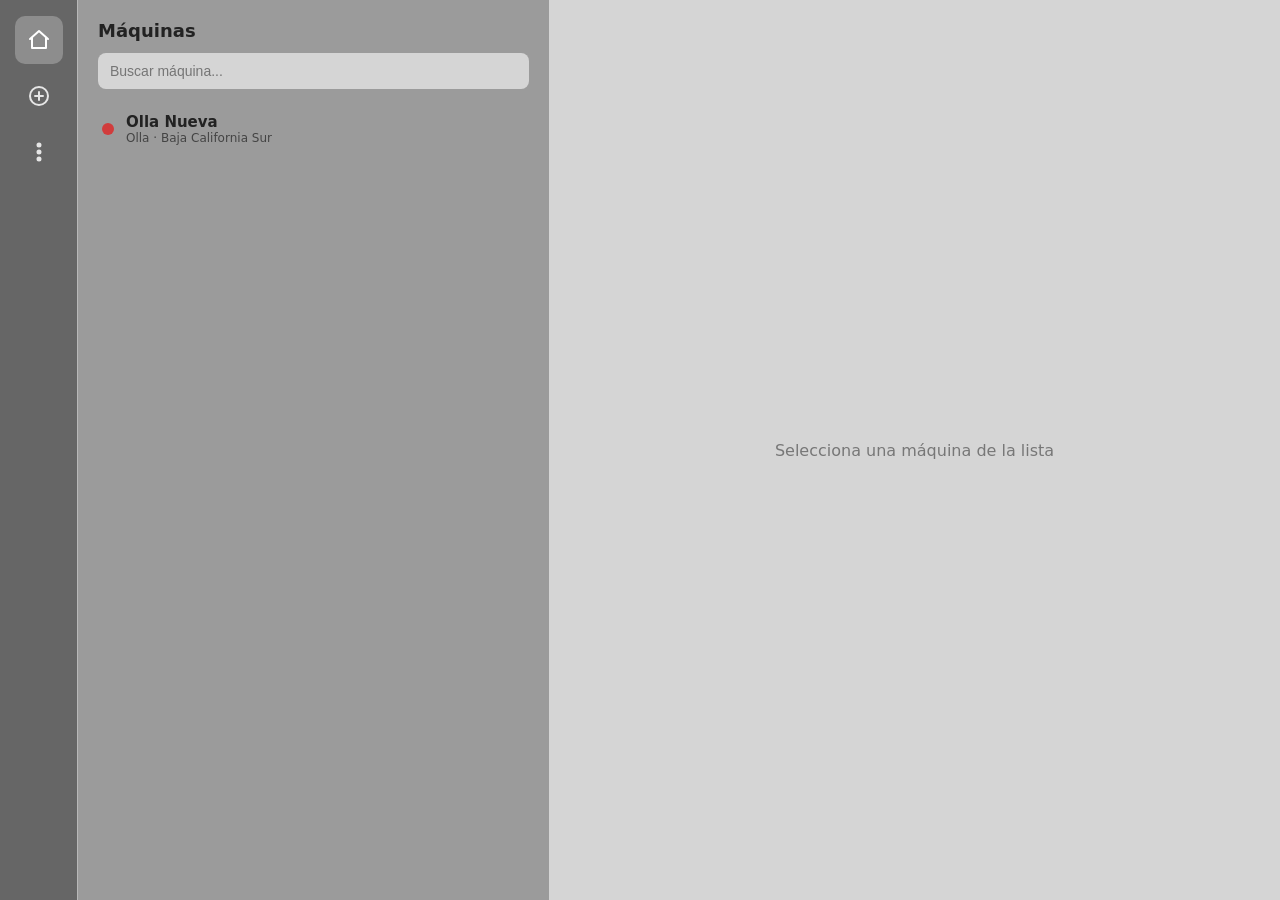
<file: old-index/index.html>
<!DOCTYPE html>
<html lang="es">
<head>
<meta charset="UTF-8">
<meta name="viewport" content="width=device-width, initial-scale=1">
<title>UI beta del check list</title>
<link rel="stylesheet" href="index.css">
</head>
<body>
<div class="app">

  <nav class="sidebar">
    <button class="active" data-view="machines" title="Máquinas">
      <svg viewBox="0 0 24 24"><path d="M3 11l9-8 9 8"/><path d="M5 10v10h14V10"/></svg>
    </button>
    <button data-view="new" title="Nuevo registro">
      <svg viewBox="0 0 24 24"><circle cx="12" cy="12" r="9"/><path d="M12 8v8M8 12h8"/></svg>
    </button>
    <button id="btn-menu" title="Más opciones">
      <svg viewBox="0 0 24 24"><circle cx="12" cy="5" r="1.5" fill="currentColor"/><circle cx="12" cy="12" r="1.5" fill="currentColor"/><circle cx="12" cy="19" r="1.5" fill="currentColor"/></svg>
    </button>
  </nav>

  <aside class="panel">
    <div class="panel-head">
      <h2>Máquinas</h2>
      <input id="search" type="search" placeholder="Buscar máquina...">
    </div>
    <ul class="list" id="list"></ul>
  </aside>

  <main class="main" id="main"></main>

</div>

<div class="menu" id="menu" hidden>
  <button type="button" data-action="edit">Editar información</button>
  <button type="button" data-action="manage">Administrar unidades</button>
</div>

<div class="toast" id="toast"></div>

<script src="index.js"></script>
</body>
</html>
</file>
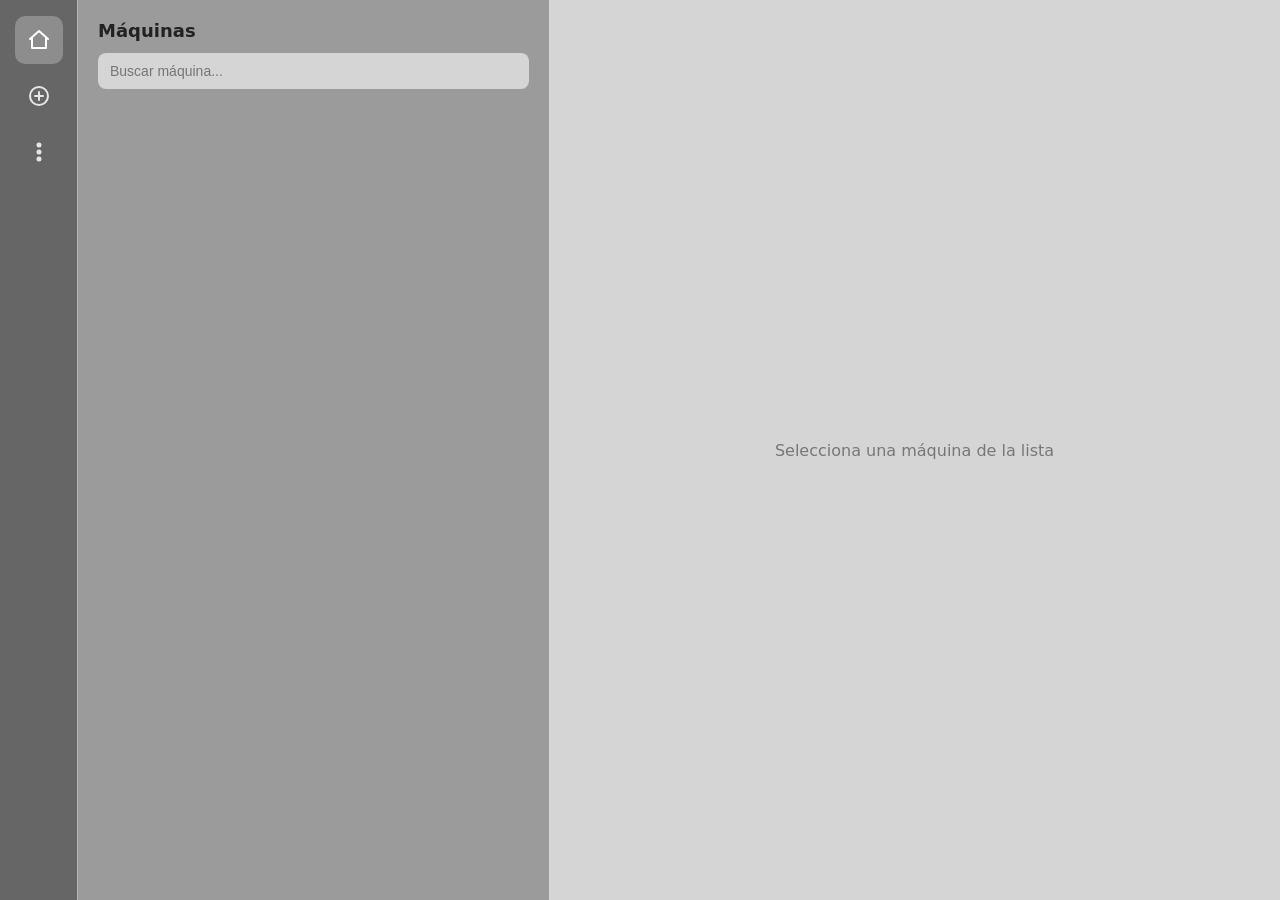
<file: gerente.html>
<!DOCTYPE html>
<html lang="es">
<head>
<meta charset="UTF-8">
<meta name="viewport" content="width=device-width, initial-scale=1">
<title>Vista de gerente</title>
<link rel="stylesheet" href="comun.css">
<link rel="stylesheet" href="gerente.css">
</head>
<body>
<div class="app">

  <nav class="sidebar">
    <button class="active" data-view="machines" title="Máquinas">
      <svg viewBox="0 0 24 24"><path d="M3 11l9-8 9 8"/><path d="M5 10v10h14V10"/></svg>
    </button>
    <button data-view="new" title="Nuevo registro">
      <svg viewBox="0 0 24 24"><circle cx="12" cy="12" r="9"/><path d="M12 8v8M8 12h8"/></svg>
    </button>
    <button id="btn-menu" title="Más opciones">
      <svg viewBox="0 0 24 24"><circle cx="12" cy="5" r="1.5" fill="currentColor"/><circle cx="12" cy="12" r="1.5" fill="currentColor"/><circle cx="12" cy="19" r="1.5" fill="currentColor"/></svg>
    </button>
  </nav>

  <aside class="panel">
    <div class="panel-head">
      <h2>Máquinas</h2>
      <input id="search" type="search" placeholder="Buscar máquina...">
    </div>
    <ul class="list" id="list"></ul>
  </aside>

  <main class="main" id="main"></main>

</div>

<div class="menu" id="menu" hidden>
  <button type="button" data-action="manage">Administrar unidades</button>
  <button type="button" data-action="operadores">Administrar operadores</button>
</div>

<div class="lightbox" id="lightbox" hidden>
  <div class="lb-box">
    <img id="lb-img" alt="Foto del chequeo">
    <p class="lb-msg" id="lb-msg" hidden>No se pudo mostrar la vista previa. Puedes descargar la foto.</p>
    <div class="lb-bar">
      <a class="btn primary" id="lb-dl" href="#" download>Descargar</a>
      <button type="button" class="btn secondary" id="lb-close">Cerrar</button>
    </div>
  </div>
</div>

<div class="toast" id="toast"></div>

<script src="comun.js"></script>
<script src="gerente.js"></script>
</body>
</html>
</file>
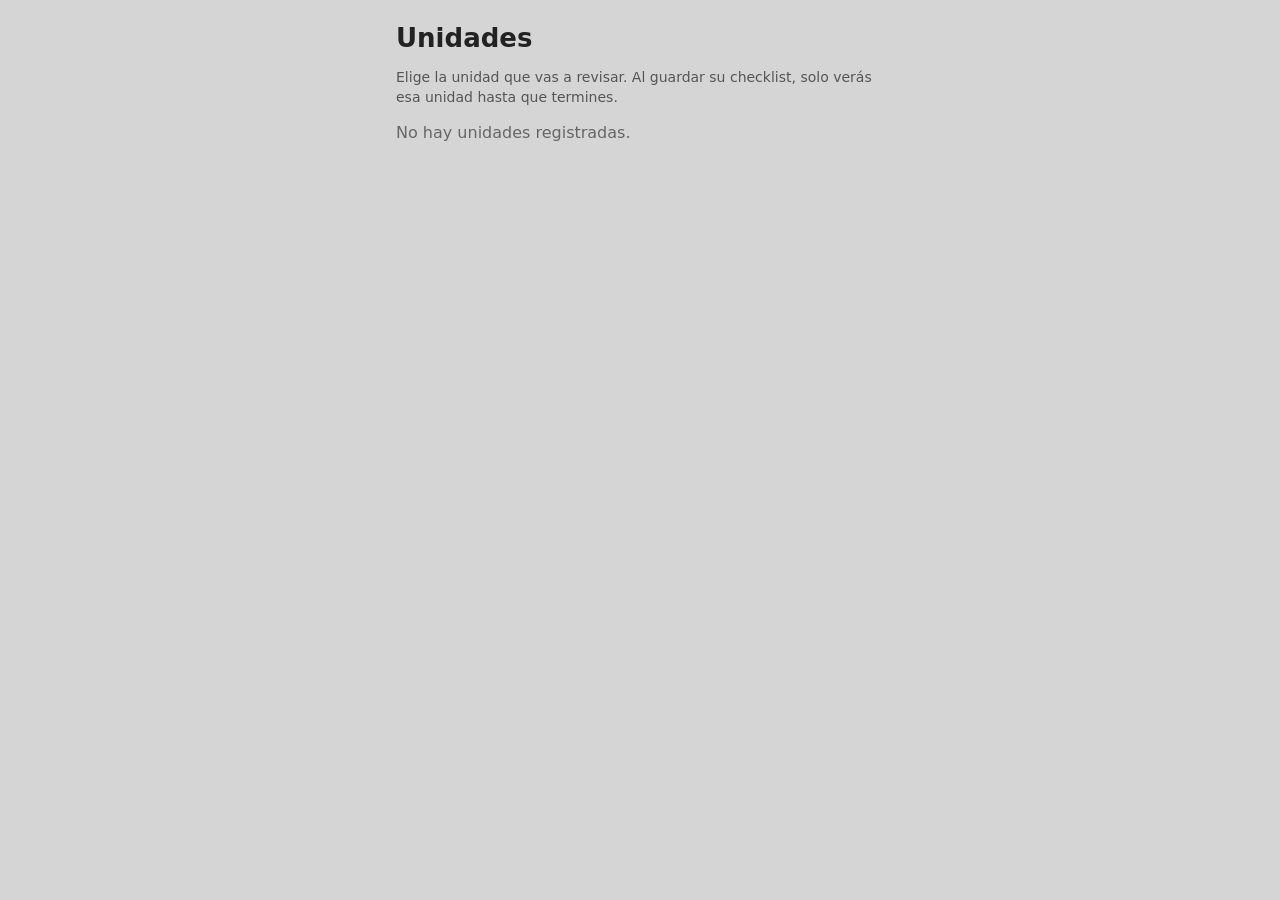
<file: operador.html>
<!DOCTYPE html>
<html lang="es">
<head>
<meta charset="UTF-8">
<meta name="viewport" content="width=device-width, initial-scale=1, viewport-fit=cover">
<title>Vista de operador</title>
<link rel="stylesheet" href="comun.css">
<link rel="stylesheet" href="operador.css">
</head>
<body>

<div id="app"></div>

<div class="toast" id="toast"></div>

<script src="comun.js"></script>
<script src="operador.js"></script>
</body>
</html>
</file>
<file: old-index/index.css>
* { margin: 0; padding: 0; box-sizing: border-box; }
html, body { height: 100%; font-family: system-ui, -apple-system, "Segoe UI", sans-serif; color: #222; }

.app { display: grid; grid-template-columns: 77px 472px 1fr; height: 100vh; }

/* NAV */
.sidebar { background: #666; display: flex; flex-direction: column; align-items: center; padding: 16px 0; gap: 8px; }
.sidebar button {
  width: 48px; height: 48px; border: 0; border-radius: 10px; background: transparent;
  color: #e6e6e6; cursor: pointer; display: grid; place-items: center;
}
.sidebar button:hover { background: rgba(255,255,255,.15); }
.sidebar button.active { background: rgba(255,255,255,.25); color: #fff; }
.sidebar svg { width: 24px; height: 24px; fill: none; stroke: currentColor; stroke-width: 2; stroke-linecap: round; stroke-linejoin: round; }
.sidebar .spacer { flex: 1; }

/* ASIDE */
.panel { background: #9b9b9b; border-left: 1px solid #b8b8b8; display: flex; flex-direction: column; min-height: 0; }
.panel-head { padding: 20px 20px 12px; }
.panel-head h2 { font-size: 18px; margin-bottom: 12px; }
.panel-head input { width: 100%; padding: 10px 12px; border: 0; border-radius: 8px; background: #d5d5d5; font-size: 14px; }
.panel-head input:focus { outline: 2px solid #444; }
.list { list-style: none; overflow-y: auto; padding: 0 12px 12px; flex: 1; }
.item { display: flex; align-items: center; gap: 12px; padding: 12px; margin-bottom: 6px; border-radius: 10px; cursor: pointer; }
.item:hover { background: rgba(255,255,255,.2); }
.item.selected { background: #d5d5d5; }
.dot { width: 12px; height: 12px; border-radius: 50%; flex: none; }
.ok { background: #2e9e5b; } .warn { background: #f08a24; } .fail { background: #d13c3c; }
.item .name { font-weight: 600; font-size: 15px; }
.item .sub { font-size: 12px; color: #444; }

.aviso { background: #fff3cd; border-left: 4px solid #f08a24; border-radius: 8px; padding: 10px 14px; margin-bottom: 20px; font-size: 14px; }

/* MAIN */
.main { background: #d5d5d5; padding: 32px 40px; overflow-y: auto; }
.empty { height: 100%; display: grid; place-items: center; color: #777; }
.detail-head { display: flex; align-items: center; justify-content: space-between; margin-bottom: 24px; }
.detail-head h1 { font-size: 28px; }
.badge { padding: 6px 14px; border-radius: 999px; color: #fff; font-size: 13px; font-weight: 600; }
.badge.ok { background: #2e9e5b; } .badge.warn { background: #f08a24; } .badge.fail { background: #d13c3c; }
.cards { display: grid; grid-template-columns: repeat(auto-fit, minmax(180px, 1fr)); gap: 12px; margin-bottom: 28px; }
.card { background: #eee; border-radius: 12px; padding: 16px; }
.card .label { font-size: 12px; color: #666; text-transform: uppercase; letter-spacing: .04em; }
.card .value { font-size: 17px; font-weight: 600; margin-top: 4px; }
.main h3 { font-size: 16px; margin-bottom: 10px; }
.checks { list-style: none; background: #eee; border-radius: 12px; padding: 6px 16px; }
.checks li { display: flex; align-items: center; gap: 12px; padding: 14px 0; border-bottom: 1px solid #d5d5d5; }
.checks li:last-child { border-bottom: 0; }
.chk-name { flex: 1; cursor: pointer; }
.chk-control { flex: none; width: 280px; display: flex; flex-direction: column; align-items: flex-end; }
.chk-control input[type="checkbox"] { width: 18px; height: 18px; accent-color: #2e9e5b; }
.slider { width: 100%; --zona: #888; --zona-txt: #fff; }
.slider-row { display: flex; align-items: center; gap: 10px; }
.slider input[type="range"] {
  flex: 1; min-width: 0; margin: 0; height: 24px; background: transparent; cursor: pointer;
  -webkit-appearance: none; appearance: none;
}
.slider input[type="range"]::-webkit-slider-runnable-track { height: 10px; border-radius: 999px; background: var(--grad); }
.slider input[type="range"]::-moz-range-track { height: 10px; border-radius: 999px; background: var(--grad); }
.slider:not(.answered) input[type="range"]::-webkit-slider-runnable-track { opacity: .45; }
.slider:not(.answered) input[type="range"]::-moz-range-track { opacity: .45; }
.slider input[type="range"]::-webkit-slider-thumb {
  -webkit-appearance: none; box-sizing: border-box; width: 22px; height: 22px; margin-top: -6px;
  border-radius: 50%; background: #fff; border: 4px solid var(--zona); box-shadow: 0 1px 4px rgba(0,0,0,.35);
}
.slider input[type="range"]::-moz-range-thumb {
  box-sizing: border-box; width: 22px; height: 22px;
  border-radius: 50%; background: #fff; border: 4px solid var(--zona); box-shadow: 0 1px 4px rgba(0,0,0,.35);
}
.slider-val {
  flex: none; width: 48px; padding: 3px 0; border-radius: 6px; text-align: center;
  font-size: 13px; font-weight: 700; background: var(--zona); color: var(--zona-txt);
}
.slider:not(.answered) .slider-val { background: #c8c8c8; color: #666; }
.slider-marks { position: relative; height: 14px; margin-right: 58px; font-size: 11px; color: #777; }
.slider-marks span { position: absolute; top: 2px; transform: translateX(-50%); }
.foto { display: flex; align-items: center; gap: 10px; }
.foto-thumb { width: 44px; height: 44px; object-fit: cover; border-radius: 6px; }
.foto .btn { padding: 8px 14px; }
.num { display: flex; align-items: center; gap: 8px; }
.num input { width: 90px; padding: 8px 10px; border: 0; border-radius: 8px; background: #d5d5d5; font: inherit; text-align: right; }
.num input:focus { outline: 2px solid #444; }
.num .unit { color: #555; font-size: 14px; }
.bool { display: flex; gap: 8px; }
.bool-btn {
  width: 40px; height: 40px; padding: 0; display: grid; place-items: center; cursor: pointer;
  border: 2px solid #bdbdbd; border-radius: 8px; background: #fff; color: #9a9a9a;
}
.bool-btn:hover { border-color: #888; }
.bool-btn svg { width: 20px; height: 20px; fill: none; stroke: currentColor; stroke-width: 3; stroke-linecap: round; stroke-linejoin: round; }
.bool-btn.no.sel { background: #d13c3c; border-color: #d13c3c; color: #fff; }
.bool-btn.si.sel { background: #2e9e5b; border-color: #2e9e5b; color: #fff; }
.notes { margin-top: 20px; }
.notes textarea { width: 100%; height: 90px; border: 0; border-radius: 12px; padding: 12px; background: #eee; font: inherit; resize: vertical; }

/* BARRA DE GUARDADO */
.save-bar {
  position: sticky; bottom: 0; margin: 28px -40px -32px; padding: 16px 40px;
  background: #d5d5d5; border-top: 1px solid #bdbdbd;
  display: flex; align-items: center; justify-content: space-between; gap: 16px;
}
.save-hint { font-size: 13px; color: #555; }

/* AVISO EMERGENTE */
.toast {
  position: fixed; top: 24px; left: 50%; transform: translate(-50%, -20px);
  background: #333; color: #fff; padding: 12px 22px; border-radius: 10px;
  box-shadow: 0 6px 20px rgba(0,0,0,.25); display: flex; flex-direction: column; gap: 2px; text-align: center;
  opacity: 0; pointer-events: none; transition: opacity .25s, transform .25s; z-index: 10;
}
.toast.show { opacity: 1; transform: translate(-50%, 0); }
.toast span { font-size: 13px; color: #ccc; }

/* SUBMENÚ */
.menu {
  position: fixed; left: 85px; top: 0; z-index: 20; min-width: 210px; padding: 6px;
  background: #eee; border-radius: 10px; box-shadow: 0 8px 24px rgba(0,0,0,.25);
  display: flex; flex-direction: column;
}
.menu[hidden] { display: none; }
.menu button { border: 0; background: transparent; padding: 10px 12px; border-radius: 8px; font: inherit; text-align: left; cursor: pointer; }
.menu button:hover { background: #d5d5d5; }

/* ADMINISTRAR UNIDADES */
.manage-list { list-style: none; display: grid; gap: 8px; max-width: 680px; }
.manage-row { display: flex; align-items: center; gap: 12px; background: #eee; border-radius: 12px; padding: 12px 16px; }
.manage-row .grow { flex: 1; min-width: 0; }
.manage-row .name { font-weight: 600; }
.manage-row .sub { font-size: 12px; color: #555; }
.row-actions { display: flex; align-items: center; gap: 8px; }
.row-actions .btn { padding: 8px 16px; }
.confirm-text { font-size: 13px; color: #8a2020; max-width: 220px; text-align: right; }
.btn.danger { background: #d13c3c; color: #fff; }
.btn.danger:hover { background: #b32d2d; }
.muted { color: #666; }

/* FORMULARIO */
.form { max-width: 560px; display: grid; gap: 16px; }
.field label { display: block; font-size: 13px; font-weight: 600; margin-bottom: 6px; }
.field input, .field select {
  width: 100%; padding: 11px 12px; border: 0; border-radius: 8px; background: #eee; font: inherit;
}
.field input:focus, .field select:focus { outline: 2px solid #444; }
.row { display: grid; grid-template-columns: 1fr 1fr; gap: 16px; }
.preview { background: #eee; border-radius: 12px; padding: 12px 16px; }
.preview h3 { font-size: 13px; color: #666; text-transform: uppercase; letter-spacing: .04em; margin-bottom: 6px; }
.preview ul { padding-left: 18px; font-size: 14px; line-height: 1.7; }
.preview .hint { color: #777; font-size: 12px; }
.error { color: #b32d2d; font-size: 13px; min-height: 18px; }
.actions { display: flex; gap: 10px; }
.btn { padding: 11px 22px; border: 0; border-radius: 8px; font: inherit; font-weight: 600; cursor: pointer; }
.btn.primary { background: #444; color: #fff; }
.btn.primary:hover { background: #222; }
.btn.secondary { background: #bdbdbd; color: #222; }
.btn.secondary:hover { background: #aaa; }

.pronto { color: #888; font-size: 13px; font-style: italic; }

/* ACORDEÓN: barra que se despliega con las opciones */
.acc-head {
  display: flex; align-items: center; justify-content: space-between; gap: 8px; width: 100%; min-height: 52px;
  padding: 12px 14px; border: 2px solid #bdbdbd; border-radius: 12px; background: #fff;
  color: #777; font: inherit; font-size: 16px; text-align: left; cursor: pointer;
}
.acc-head.answered { color: #222; font-weight: 600; border-color: #888; }
.acc-head svg { width: 20px; height: 20px; flex: none; fill: none; stroke: currentColor; stroke-width: 2.5; stroke-linecap: round; stroke-linejoin: round; transition: transform .15s; }
.checks li.open .acc-head svg { transform: rotate(180deg); }
.acc-panel { flex: 0 0 100%; display: flex; flex-direction: column; gap: 8px; padding-left: 24px; max-height: 40vh; overflow-y: auto; }
.acc-panel[hidden] { display: none; }
.acc-opt { min-height: 52px; padding: 12px 14px; border: 2px solid #bdbdbd; border-radius: 12px; background: #fff; font: inherit; font-size: 16px; text-align: left; cursor: pointer; }
.acc-opt.sel { background: #444; border-color: #444; color: #fff; }
</file>
<file: comun.css>
/* Estilos compartidos por la vista de operador y la vista de gerente */
* { margin: 0; padding: 0; box-sizing: border-box; }
html, body { height: 100%; font-family: system-ui, -apple-system, "Segoe UI", sans-serif; color: #222; }

/* ESTADOS: ok = operando, warn = operando con elementos sin chequear, fail = inactiva */
.dot { width: 12px; height: 12px; border-radius: 50%; flex: none; }
.ok { background: #2e9e5b; } .warn { background: #f08a24; } .fail { background: #d13c3c; } .done { background: #4a78b5; }

.badge { padding: 6px 14px; border-radius: 999px; color: #fff; font-size: 13px; font-weight: 600; }
.badge.ok { background: #2e9e5b; } .badge.warn { background: #f08a24; } .badge.fail { background: #d13c3c; } .badge.done { background: #4a78b5; }

.aviso { background: #fff3cd; border-left: 4px solid #f08a24; border-radius: 8px; padding: 10px 14px; margin-bottom: 20px; font-size: 14px; }

.card { background: #eee; border-radius: 12px; padding: 16px; }
.card .label { font-size: 12px; color: #666; text-transform: uppercase; letter-spacing: .04em; }
.card .value { font-size: 17px; font-weight: 600; margin-top: 4px; }

.btn { display: inline-block; padding: 11px 22px; border: 0; border-radius: 8px; font: inherit; font-weight: 600; text-decoration: none; text-align: center; cursor: pointer; }
.btn.primary { background: #444; color: #fff; }
.btn.primary:hover { background: #222; }
.btn.secondary { background: #bdbdbd; color: #222; }
.btn.secondary:hover { background: #aaa; }
.btn.danger { background: #d13c3c; color: #fff; }
.btn.danger:hover { background: #b32d2d; }
.btn:disabled { opacity: .5; cursor: not-allowed; }

.muted { color: #666; }
.empty { height: 100%; display: grid; place-items: center; color: #777; }
.pronto { color: #888; font-size: 13px; font-style: italic; }

/* AVISO EMERGENTE */
.toast {
  position: fixed; top: 24px; left: 50%; transform: translate(-50%, -20px);
  background: #333; color: #fff; padding: 12px 22px; border-radius: 10px;
  box-shadow: 0 6px 20px rgba(0,0,0,.25); display: flex; flex-direction: column; gap: 2px; text-align: center;
  opacity: 0; pointer-events: none; transition: opacity .25s, transform .25s; z-index: 30;
}
.toast.show { opacity: 1; transform: translate(-50%, 0); }
.toast span { font-size: 13px; color: #ccc; }
</file>
<file: gerente.css>
/* VISTA DE GERENTE: pensada para monitor (tres zonas, solo lectura) */
.app { display: grid; grid-template-columns: 77px 472px 1fr; height: 100vh; }

/* NAV */
.sidebar { background: #666; display: flex; flex-direction: column; align-items: center; padding: 16px 0; gap: 8px; }
.sidebar button {
  width: 48px; height: 48px; border: 0; border-radius: 10px; background: transparent;
  color: #e6e6e6; cursor: pointer; display: grid; place-items: center;
}
.sidebar button:hover { background: rgba(255,255,255,.15); }
.sidebar button.active { background: rgba(255,255,255,.25); color: #fff; }
.sidebar svg { width: 24px; height: 24px; fill: none; stroke: currentColor; stroke-width: 2; stroke-linecap: round; stroke-linejoin: round; }

/* ASIDE */
.panel { background: #9b9b9b; border-left: 1px solid #b8b8b8; display: flex; flex-direction: column; min-height: 0; }
.panel-head { padding: 20px 20px 12px; }
.panel-head h2 { font-size: 18px; margin-bottom: 12px; }
.panel-head input { width: 100%; padding: 10px 12px; border: 0; border-radius: 8px; background: #d5d5d5; font-size: 14px; }
.panel-head input:focus { outline: 2px solid #444; }
.list { list-style: none; overflow-y: auto; padding: 0 12px 12px; flex: 1; }
.item { display: flex; align-items: center; gap: 12px; padding: 12px; margin-bottom: 6px; border-radius: 10px; cursor: pointer; }
.item:hover { background: rgba(255,255,255,.2); }
.item.selected { background: #d5d5d5; }
.item .name { font-weight: 600; font-size: 15px; }
.item .sub { font-size: 12px; color: #444; }

/* MAIN */
.main { background: #d5d5d5; padding: 32px 40px; overflow-y: auto; }
.detail-head { display: flex; align-items: center; justify-content: space-between; margin-bottom: 24px; }
.detail-head h1 { font-size: 28px; }
.cards { display: grid; grid-template-columns: repeat(auto-fit, minmax(180px, 1fr)); gap: 12px; margin-bottom: 28px; }
.main h3 { font-size: 16px; margin-bottom: 10px; }
.main h3.gap { margin-top: 24px; }

/* TABLA DE RESULTADOS (Inicio / Final) */
.tabla { display: grid; gap: 8px; }
.fila { display: grid; grid-template-columns: minmax(0, 1fr) 190px 190px; gap: 12px; align-items: center; }
.fila.cab { color: #666; font-size: 13px; text-align: center; }
.fila-nombre { font-size: 17px; color: #444; }
.celda { min-height: 34px; padding: 4px 8px; border-radius: 8px; background: #bdbdbd; display: flex; align-items: center; justify-content: center; flex-wrap: wrap; gap: 6px; font-size: 14px; }
.celda.lleno { background: #eee; }
.celda.na { background: transparent; border: 1px dashed #bdbdbd; }
.celda.ancha { grid-column: 2 / 4; }
.mini { position: relative; display: inline-block; }
.mini img { display: block; width: 52px; height: 40px; object-fit: cover; border-radius: 6px; background: #ccc; cursor: zoom-in; }
.mini .dl { position: absolute; right: 2px; bottom: 2px; width: 20px; height: 20px; display: grid; place-items: center; border-radius: 5px; background: rgba(0,0,0,.65); color: #fff; }
.mini .dl svg { width: 13px; height: 13px; fill: none; stroke: currentColor; stroke-width: 2.5; stroke-linecap: round; stroke-linejoin: round; }

/* BARRA DE CIERRE */
.cierre-bar {
  position: sticky; bottom: 0; margin: 28px -40px -32px; padding: 16px 40px;
  background: #d5d5d5; border-top: 1px solid #bdbdbd;
  display: flex; align-items: center; justify-content: space-between; gap: 16px;
}
.cierre-hint { font-size: 13px; color: #555; }

/* ELEMENTOS EN SOLO LECTURA */
.checks { list-style: none; background: #eee; border-radius: 12px; padding: 6px 16px; }
.checks li { display: flex; align-items: center; gap: 12px; padding: 14px 0; border-bottom: 1px solid #d5d5d5; }
.checks li:last-child { border-bottom: 0; }
.chk-name { flex: 1; }
.chk-name .hint { margin-left: 8px; color: #888; font-size: 12px; }
.chk-val { flex: none; display: flex; align-items: center; justify-content: flex-end; gap: 10px; text-align: right; }
.sin-resp { color: #999; font-style: italic; font-size: 14px; }
.pill, .tf { display: inline-block; padding: 4px 12px; border-radius: 6px; font-size: 13px; font-weight: 700; color: #fff; }
.tf.si { background: #2e9e5b; } .tf.no { background: #d13c3c; }
.opcion { display: inline-block; padding: 4px 12px; border-radius: 6px; background: #444; color: #fff; font-size: 13px; font-weight: 700; }
.foto-ro { display: flex; align-items: center; gap: 12px; }
.foto-thumb { width: 96px; height: 72px; object-fit: cover; border-radius: 8px; background: #ccc; cursor: zoom-in; }
.fotos-ro { display: flex; flex-direction: column; align-items: flex-end; gap: 6px; max-width: 520px; }
.fotos-fila { display: flex; flex-wrap: wrap; justify-content: flex-end; gap: 12px; }
.foto-prog { font-size: 12px; color: #777; }
.foto-acciones { display: flex; flex-direction: column; gap: 6px; }
.foto-acciones .btn { padding: 6px 14px; font-size: 13px; }
.notes-ro { background: #eee; border-radius: 12px; padding: 12px 16px; white-space: pre-wrap; }

/* VISOR DE FOTOS */
.lightbox { position: fixed; inset: 0; z-index: 40; background: rgba(0,0,0,.8); display: flex; align-items: center; justify-content: center; padding: 24px; }
.lightbox[hidden] { display: none; }
.lb-box { max-width: 100%; text-align: center; }
.lb-box img { display: block; margin: 0 auto; width: auto; height: auto; max-width: calc(100vw - 48px); max-height: 78vh; object-fit: contain; border-radius: 10px; background: #222; }
.lb-box img[hidden] { display: none; }
.lb-msg { color: #fff; padding: 24px; }
.lb-bar { display: flex; justify-content: center; gap: 10px; margin-top: 14px; }

/* SUBMENÚ */
.menu {
  position: fixed; left: 85px; top: 0; z-index: 20; min-width: 210px; padding: 6px;
  background: #eee; border-radius: 10px; box-shadow: 0 8px 24px rgba(0,0,0,.25);
  display: flex; flex-direction: column;
}
.menu[hidden] { display: none; }
.menu button { border: 0; background: transparent; padding: 10px 12px; border-radius: 8px; font: inherit; text-align: left; cursor: pointer; }
.menu button:hover { background: #d5d5d5; }

/* ADMINISTRAR UNIDADES */
.manage-list { list-style: none; display: grid; gap: 8px; max-width: 680px; }
.manage-row { display: flex; align-items: center; gap: 12px; background: #eee; border-radius: 12px; padding: 12px 16px; }
.manage-row .grow { flex: 1; min-width: 0; }
.manage-row .name { font-weight: 600; }
.manage-row .sub { font-size: 12px; color: #555; }
.row-actions { display: flex; align-items: center; gap: 8px; }
.row-actions .btn { padding: 8px 16px; }
.confirm-text { font-size: 13px; color: #8a2020; max-width: 220px; text-align: right; }

/* ADMINISTRAR OPERADORES */
.op-nuevo { display: flex; gap: 10px; max-width: 680px; margin-bottom: 6px; }
.op-nuevo input, .op-input { flex: 1; min-width: 0; width: 100%; padding: 11px 12px; border: 0; border-radius: 8px; background: #eee; font: inherit; }
.op-nuevo input:focus, .op-input:focus { outline: 2px solid #444; }
.op-nuevo + .error + .manage-list { margin-top: 8px; }

/* FORMULARIO */
.form { max-width: 560px; display: grid; gap: 16px; }
.field label { display: block; font-size: 13px; font-weight: 600; margin-bottom: 6px; }
.field input, .field select {
  width: 100%; padding: 11px 12px; border: 0; border-radius: 8px; background: #eee; font: inherit;
}
.field input:focus, .field select:focus { outline: 2px solid #444; }
.row { display: grid; grid-template-columns: 1fr 1fr; gap: 16px; }
.preview { background: #eee; border-radius: 12px; padding: 12px 16px; }
.preview h3 { font-size: 13px; color: #666; text-transform: uppercase; letter-spacing: .04em; margin-bottom: 6px; }
.preview ul { padding-left: 18px; font-size: 14px; line-height: 1.7; }
.preview .hint { color: #777; font-size: 12px; }
.error { color: #b32d2d; font-size: 13px; min-height: 18px; }
.actions { display: flex; gap: 10px; }
</file>
<file: operador.css>
/* VISTA DE OPERADOR: pensada para teléfono (una sola columna, controles grandes) */
body { background: #d5d5d5; }
#app { max-width: 520px; margin: 0 auto; padding: 16px 16px calc(150px + env(safe-area-inset-bottom)); min-height: 100%; }
#app h3 { font-size: 16px; margin-bottom: 10px; }

.topbar { display: flex; align-items: center; min-height: 44px; margin-bottom: 8px; }
.topbar h1 { font-size: 26px; }
.back { border: 0; background: transparent; font: inherit; font-size: 17px; font-weight: 600; color: #444; padding: 10px 8px 10px 0; cursor: pointer; }
.tag { font-size: 13px; font-weight: 700; color: #fff; background: #444; padding: 6px 12px; border-radius: 999px; }
.hint-top { color: #555; font-size: 14px; line-height: 1.4; margin-bottom: 16px; }

/* LISTA DE UNIDADES */
.units { list-style: none; display: grid; gap: 10px; }
.unit-item {
  width: 100%; min-height: 72px; padding: 16px; display: flex; align-items: center; gap: 12px;
  border: 0; border-radius: 14px; background: #eee; font: inherit; text-align: left; cursor: pointer;
}
.unit-item:active { background: #e0e0e0; }
.unit-item:disabled { opacity: .55; cursor: not-allowed; }
.unit-info { flex: 1; min-width: 0; display: flex; flex-direction: column; }
.unit-item .name { font-weight: 700; font-size: 17px; }
.unit-item .sub { font-size: 13px; color: #555; }

/* DETALLE */
.detail-head { display: flex; align-items: center; justify-content: space-between; flex-wrap: wrap; gap: 8px; margin-bottom: 16px; }
.detail-head h1 { font-size: 26px; }
.cards { display: grid; grid-template-columns: 1fr 1fr; gap: 10px; margin-bottom: 20px; }
.card { padding: 12px 14px; }
.card .value { font-size: 16px; }

/* ELEMENTOS DEL CHECKLIST: nombre arriba, control debajo a todo lo ancho */
.checks { list-style: none; background: #eee; border-radius: 14px; padding: 4px 16px; }
.checks li { display: flex; flex-wrap: wrap; align-items: center; gap: 10px 12px; padding: 16px 0; border-bottom: 1px solid #d5d5d5; }
.checks li:last-child { border-bottom: 0; }
.chk-name { flex: 1; font-weight: 600; font-size: 16px; cursor: pointer; }
.chk-control { flex: 0 0 100%; padding-left: 24px; }
.chk-control input[type="checkbox"] { width: 28px; height: 28px; accent-color: #2e9e5b; }

.slider { width: 100%; --zona: #888; --zona-txt: #fff; }
.slider-row { display: flex; align-items: center; gap: 10px; }
.slider input[type="range"] {
  flex: 1; min-width: 0; margin: 0; height: 36px; background: transparent; cursor: pointer;
  -webkit-appearance: none; appearance: none;
}
.slider input[type="range"]::-webkit-slider-runnable-track { height: 12px; border-radius: 999px; background: var(--grad); }
.slider input[type="range"]::-moz-range-track { height: 12px; border-radius: 999px; background: var(--grad); }
.slider:not(.answered) input[type="range"]::-webkit-slider-runnable-track { opacity: .45; }
.slider:not(.answered) input[type="range"]::-moz-range-track { opacity: .45; }
.slider input[type="range"]::-webkit-slider-thumb {
  -webkit-appearance: none; box-sizing: border-box; width: 30px; height: 30px; margin-top: -9px;
  border-radius: 50%; background: #fff; border: 5px solid var(--zona); box-shadow: 0 1px 4px rgba(0,0,0,.35);
}
.slider input[type="range"]::-moz-range-thumb {
  box-sizing: border-box; width: 30px; height: 30px;
  border-radius: 50%; background: #fff; border: 5px solid var(--zona); box-shadow: 0 1px 4px rgba(0,0,0,.35);
}
.slider-val {
  flex: none; width: 56px; padding: 5px 0; border-radius: 8px; text-align: center;
  font-size: 15px; font-weight: 700; background: var(--zona); color: var(--zona-txt);
}
.slider:not(.answered) .slider-val { background: #c8c8c8; color: #666; }
.slider-marks { position: relative; height: 16px; margin-right: 66px; font-size: 12px; color: #777; }
.slider-marks span { position: absolute; top: 2px; transform: translateX(-50%); }

.foto-grid { display: grid; gap: 14px; }
.foto-grid.multi { grid-template-columns: 1fr 1fr; }
.foto-slot { display: flex; align-items: center; gap: 12px; }
.foto-grid.multi .foto-slot { flex-direction: column; align-items: stretch; gap: 8px; }
.foto-box { flex: none; width: 64px; height: 64px; border-radius: 8px; background: #ccc; overflow: hidden; }
.foto-box[hidden] { display: none; }
.foto-grid.multi .foto-box { width: 100%; height: auto; aspect-ratio: 4 / 3; }
.foto-thumb { display: block; width: 100%; height: 100%; object-fit: cover; }
.foto-thumb[hidden] { display: none; }
.foto-slot .btn { padding: 14px 18px; }
.foto-grid.multi .foto-slot .btn { padding: 12px 8px; font-size: 15px; }
.foto-prog { margin-top: 8px; font-size: 14px; color: #555; }

.num { display: flex; align-items: center; gap: 10px; }
.num input { width: 150px; padding: 12px 14px; border: 0; border-radius: 10px; background: #d5d5d5; font: inherit; font-size: 18px; }
.num input:focus { outline: 2px solid #444; }
.num .unit { color: #555; font-size: 16px; }

.bool { display: flex; gap: 12px; }
.bool-btn {
  width: 56px; height: 56px; padding: 0; display: grid; place-items: center; cursor: pointer;
  border: 2px solid #bdbdbd; border-radius: 12px; background: #fff; color: #9a9a9a;
}
.bool-btn svg { width: 26px; height: 26px; fill: none; stroke: currentColor; stroke-width: 3; stroke-linecap: round; stroke-linejoin: round; }
.bool-btn.no.sel { background: #d13c3c; border-color: #d13c3c; color: #fff; }
.bool-btn.si.sel { background: #2e9e5b; border-color: #2e9e5b; color: #fff; }

.notes { margin-top: 20px; }
.notes textarea { width: 100%; height: 100px; border: 0; border-radius: 14px; padding: 14px; background: #eee; font: inherit; font-size: 16px; resize: vertical; }

/* ACORDEÓN: la barra se despliega y las opciones se apilan a todo lo ancho */
.acc-head {
  display: flex; align-items: center; justify-content: space-between; gap: 8px; width: 100%; min-height: 52px;
  padding: 12px 14px; border: 2px solid #bdbdbd; border-radius: 12px; background: #fff;
  color: #777; font: inherit; font-size: 16px; text-align: left; cursor: pointer;
}
.acc-head.answered { color: #222; font-weight: 600; border-color: #888; }
.acc-head svg { width: 22px; height: 22px; flex: none; fill: none; stroke: currentColor; stroke-width: 2.5; stroke-linecap: round; stroke-linejoin: round; transition: transform .15s; }
li.open .acc-head svg { transform: rotate(180deg); }
.acc-panel { flex: 0 0 100%; padding-left: 24px; display: flex; flex-direction: column; gap: 8px; max-height: 50vh; overflow-y: auto; }
.acc-panel[hidden] { display: none; }
.acc-opt { min-height: 52px; padding: 12px 16px; border: 2px solid #bdbdbd; border-radius: 12px; background: #fff; font: inherit; font-size: 16px; text-align: left; cursor: pointer; }
.acc-opt.sel { background: #444; border-color: #444; color: #fff; }
.acc-vacio { color: #777; font-size: 15px; padding: 8px 0; }

/* BARRA DE GUARDADO: siempre visible abajo */
.save-bar {
  position: fixed; left: 0; right: 0; bottom: 0; z-index: 10;
  padding: 12px 16px calc(12px + env(safe-area-inset-bottom));
  background: #d5d5d5; border-top: 1px solid #bdbdbd; box-shadow: 0 -4px 12px rgba(0,0,0,.08);
}
.save-bar > * { display: block; max-width: 520px; margin: 0 auto; }
.save-bar .btn { width: 100%; padding: 16px; font-size: 18px; }
</file>
